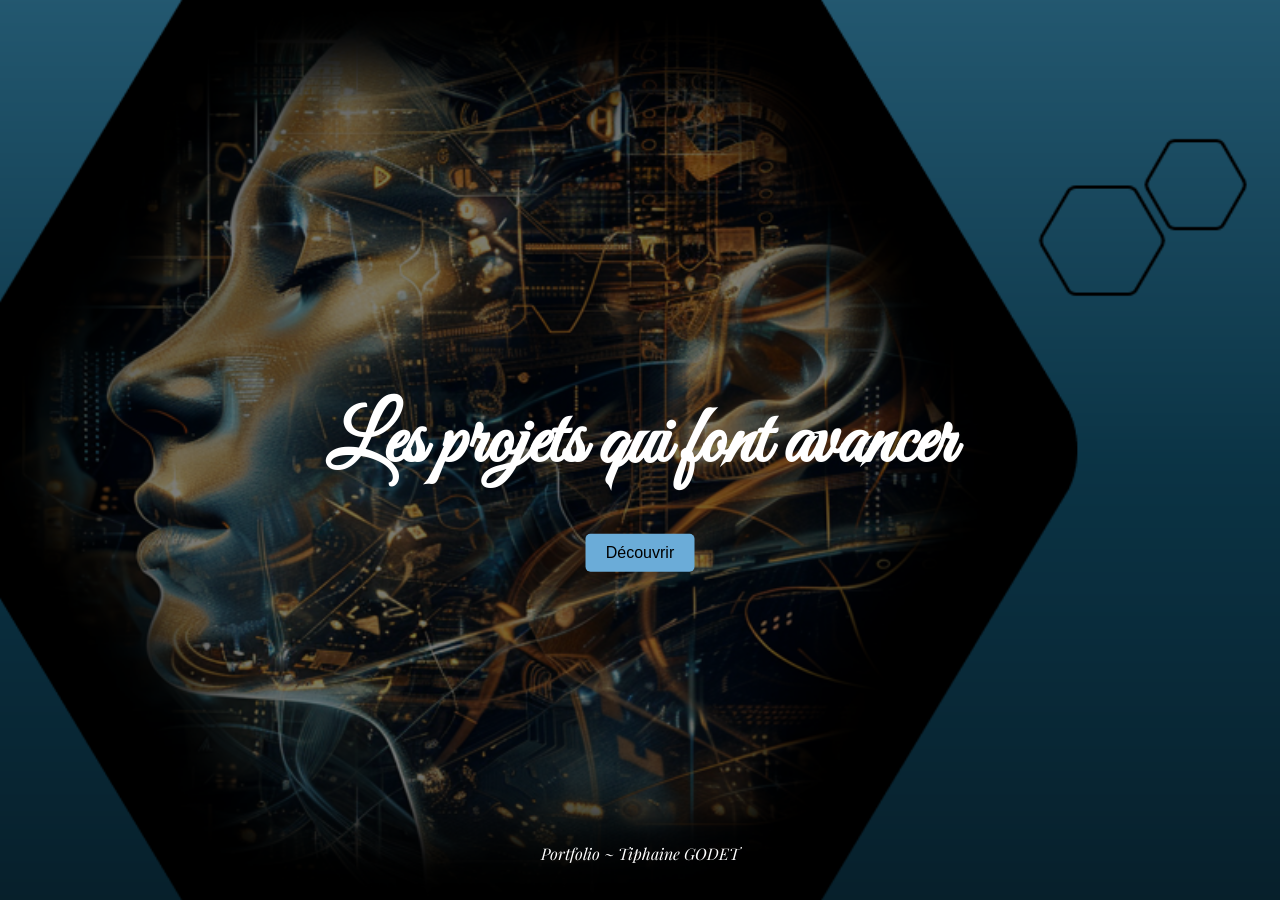
<file: scripts/index.html>
<!DOCTYPE html>
<html lang="fr">
<head>
    <meta charset="UTF-8">
    <meta name="viewport" content="width=device-width, initial-scale=1.0">
    <title>Portfolio ~ Tiphaine GODET</title>
    <link rel="stylesheet" href="styles.css">
    <link href="https://fonts.googleapis.com/css2?family=Great+Vibes&family=Playfair+Display:ital,wght@1,400&display=swap" rel="stylesheet">
</head>
<body>
    <main>
        <section class="hero">
            <div class="overlay"></div>
            <div class="content">
                <h1 class="title">Les projets qui font avancer</h1>
                <a href="gallery.html"><button>Découvrir</button></a>
            </div>
            <p class="footer-text"><em>Portfolio ~ Tiphaine GODET</em></p>
        </section>
    </main>
</body>
</html>
</file>
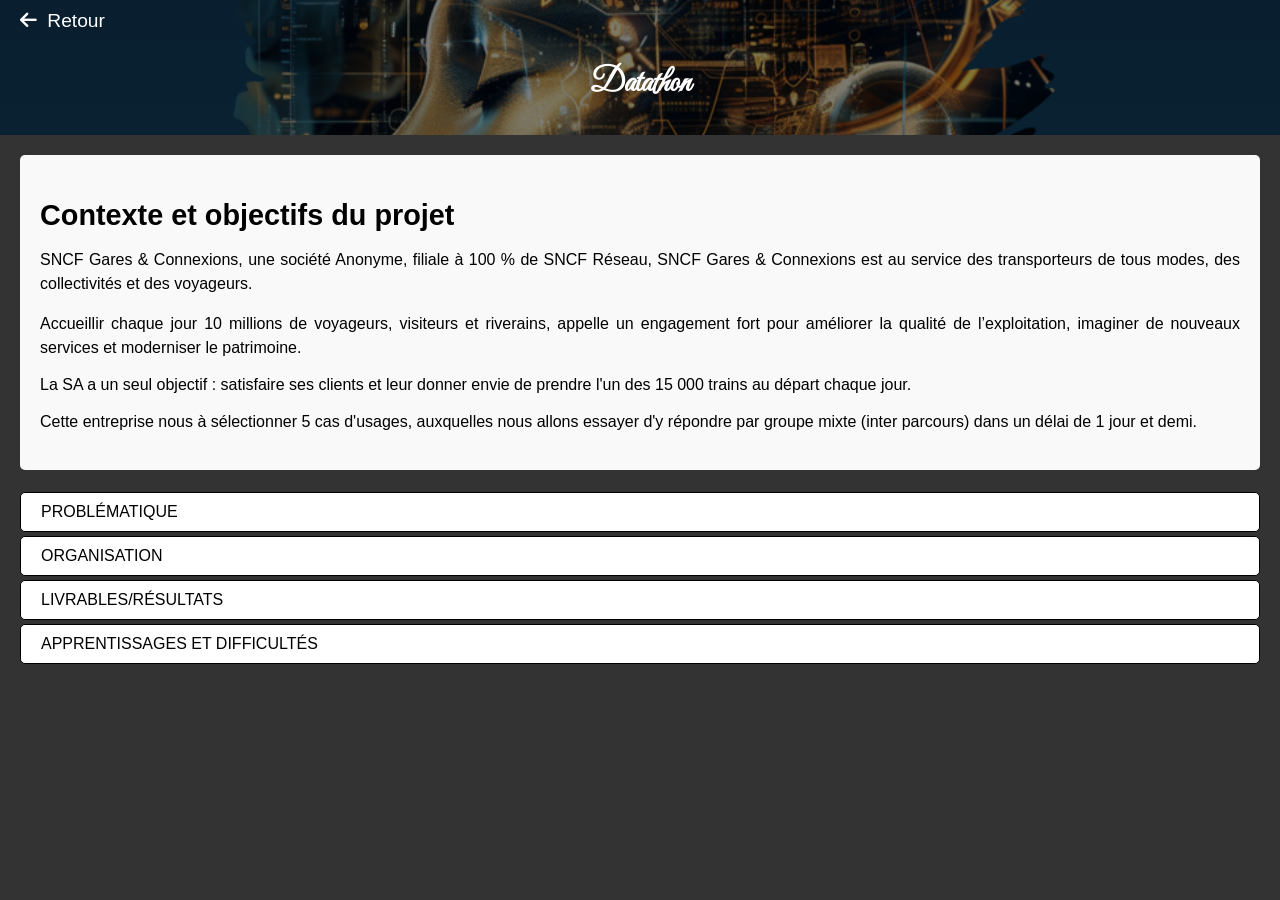
<file: scripts/datathon.html>
<!DOCTYPE html>
<html lang="fr">
<head>
    <meta charset="UTF-8">
    <meta name="viewport" content="width=device-width, initial-scale=1.0">
    <title>Datathon ~ Tiphaine GODET</title>
    <link rel="stylesheet" href="styles.css">
    <link href="https://fonts.googleapis.com/css2?family=Great+Vibes&family=Playfair+Display:ital,wght@1,400&display=swap" rel="stylesheet">
    <link rel="stylesheet" href="https://cdnjs.cloudflare.com/ajax/libs/font-awesome/6.0.0-beta3/css/all.min.css">
</head>
<body>
    <header class="banner">
        <div class="overlay"></div>
        <a href="gallery.html" class="back-icon">
            <i class="fas fa-arrow-left"></i>
            <span>Retour</span>
        </a>
        <h1 class="banner-title">Datathon</h1>
    </header>
    <main>
        <section class="project-context">
            <h2>Contexte et objectifs du projet</h2>
            <p>
                SNCF Gares & Connexions, une société Anonyme, filiale à 100 % de SNCF Réseau, SNCF Gares & Connexions est au service des
                transporteurs de tous modes, des collectivités et des voyageurs.
            </p>
            <p>
                Accueillir chaque jour 10 millions de voyageurs, visiteurs et riverains, appelle un engagement
                fort pour améliorer la qualité de l’exploitation, imaginer de nouveaux services et moderniser le
                patrimoine.
            </p>
            <p></p>
                La SA a un seul objectif : satisfaire ses clients et leur donner envie de prendre l'un des 15 000
                trains au départ chaque jour.
            </p>
            <p>Cette entreprise nous à sélectionner 5 cas d'usages, auxquelles nous allons essayer d'y répondre par groupe mixte (inter
                parcours) dans un délai de 1 jour et demi.
            </p>
        </section>
        <button class="collapsible">PROBLÉMATIQUE</button>
        <section class="project-context collapsible-content">
            <h3 style="color: #4472C4;">Cas d'usage</h3>
            <p>
                Les sujet sont attribués aléatoirement, mon groupe et moi avons eu le cas d'usage n°2.
            </p>
            <h4 style="color: #6E1E78;">Sujet</h4>
            <p>
                DÉTECTION DES GRANDS ÉVÉNEMENTS ENTRAINANT UNE AFFLUENCE EN GARE INHABITUELLE
            </p>
            <h4 style="color: #6E1E78;">Le défi</h4>
            <p>
                Comment détecter les jours d'affluence atypiques et les affecter à un événement connu ?
            </p>
            <h4 style="color: #6E1E78;">Le Contexte</h4>
            <ul>
                <li>
                    De nombreuses personnes peuvent faire le choix de <b>se déplacer en train afin de se rendre à des grands événements</b>, 
                    tels que des manifestations sportives, concerts ou festivals en tout genre. Ces grands événements peuvent être 
                    synonymes d'une <b>affluence qui n'est pas habituelle</b> par rapport à une affluence "standard", voir hors norme pour 
                    certains événements (ex JO 2024). Ces phénomènes d'affluence sont souvent <b>anticipés localement</b>, permettant de 
                    pouvoir adapter la gare en conséquence. Mais aucun outil ne permet ni de pouvoir <b>avoir une vision globale de ces 
                    phénomènes, ni de pouvoir aider à les anticiper sur le terrain</b>.
                </li>
                <li>
                    Comment aider les agents à détecter qu'une <b>affluence est atypique sur un jour ou une période</b> en particulier? 
                    Et comment savoir <b>quel événement</b> l'a déclenché?
                </li>
            </ul>
            <h4 style="color: #6E1E78;">Pour qui ?</h4>
            <p>
                La Direction Marketing Clients et Technologies de Gares & Connexions, spécifiquement pour des usages Dir Marketing, 
                et Direction Expérience Client.
            </p>
            <h3 style="color: #4472C4;">Les données</h3>
            <ul>
                <li>Fréquentation journalière : Angers Saint-Laud, Guingamp, Nantes, Rennes, Saint-Brieuc, Vannes en 2022 et 2023</li>
                <li>Historique de fonctionnement des capteurs sur ces gares</li>
                <li>Base événements</li>
            </ul>
            <h3 style="color: #4472C4;">Le résultat attendu</h3>
            <p>
                Imaginer un outil data (modèle + dataviz) pour que Gares & Connexions soit en capacité de pouvoir identifier et expliquer des                 
                périodes d'affluence atypiques passées. Et pourquoi pas être en capacité de pouvoir prédire l'affluence sur des événements futurs ?
            </p>
        </section>
        <button class="collapsible">ORGANISATION</button>
        <section class="project-context collapsible-content">
            <p>
                <em>Les équipes sont tirées aléatoirement entre les deux parcours (EMS : Exploration et Modélisation Statistique et VCOD : Visualisation
                et Conception d'Outils Décisionnels) ainsi que le cas d'usage. Mon équipe est composé de Peter BROUSSAUD, Bastien COADIC,
                Quentin EVENO, Grégoire GEFFRAULT, Henri POUPARD, Eliott VAUDELET​ et moi même.</em>
            </p>
            <p>Pour aider à la bonne réalisation de ce projet, nous avions plusieurs poyens qui ont été mis à disposition :</p>
            <ul>
                <li>Canaux Teams → un canal par équipe et un canal commun</li>
                <li>Salle Informatique → pas deux fois le même cas d'usage dans une même salle</li>
                <li>Équipe d'accompagnants par équipes → sponsor (aide sur les spécificités des données), mentor (aide technique et data) et 
                    facilitateur : aide sur l’organisation du datathon</li>
                <li>Matériel d'expert → support de cours et exemples de code</li>
            </ul>
            <P>
                <em>Les sponsors : répond aux questions sur les données et nous aident sur la finalité de nos cas d'usage. (membre de SNCF Gares & Connexions)</em>
            </P>
            <P>
                <em>Les mentors : répond aux questions techniques et algorithmiques et nous aident sur la mise en place de nos cas d'usage. (Membre de Orange Business)</em>
            </P>
            <P>
                <em>Les facilitateurs : répond aux questions sur l'organisation et nous aident sur le planning, l'organisation,... (Enseignants de l'IUT)</em>
            </P>
        </section>
        <button class="collapsible">LIVRABLES/RÉSULTATS</button>
        <section class="project-context collapsible-content">
            <h3 style="color: #4472C4;">Les livrables attendus</h3>
            <ul>
                <li>Notebook (Python)</li>
                <li>Tableau de bord (Power BI)</li>
                <li>Support de présentation (Power Point)</li>
            </ul>
            <h3 style="color: #4472C4;">Nos résultats</h3>
            <p>
                <a href="../documents/datathon/Livrables - CU2 - Groupe 6/notebook_complet_Equipe__CU_2.ipynb" download>
                    <img src="../pictures/jupyter.png" alt="Jupyter Logo" style="width: 40px; vertical-align: middle; margin-right: 8px;">Télécharger notre traiment de données (sous jupyter en .ipynb)
                </a>
            </p>
            <p>
                <a href="../documents/datathon/Livrables - CU2 - Groupe 6/PBI_Equipe_6_CU_2.pbix" download>
                    <img src="../pictures/powerbi.png" alt="pbi logo" style="width: 40px; vertical-align: middle; margin-right: 8px;">Télécharger l'outil rendu (Power BI)
                </a>
            </p>
            <p>
                <a href="../documents/datathon/Livrables - CU2 - Groupe 6/Oral_Equipe_6_CU_2.pptx" download>
                    <img src="../pictures/powerpoint.png" alt="PowerPoint Logo" style="width: 40px; vertical-align: middle; margin-right: 8px;">Télécharger la présentation POWER POINT
                </a>
            </p>
            <p>
                Vous pouvez également télécharger directement l'ensemble du dossier (attention, le Power BI et le script jupyter ne peuvent être éxécuté (les données ne seront pas fournies) :
            </p>
            <p>
                <a href="../documents/datathon/Livrables - CU2 - Groupe 6.zip" download>
                    <img src="../pictures/zip.png" alt="Zip Archive Logo" style="width: 40px; vertical-align: middle; margin-right: 8px;">Télécharger le fichier zip
                </a>
            </p>                   
        </section>
        <button class="collapsible">APPRENTISSAGES ET DIFFICULTÉS</button>
        <section class="project-context collapsible-content">
            <h3 style="color: #4472C4;">Les difficultés rencontrées</h3>
            <p>
                Une des principale difficulté à été de collaborer avec de nouvelles personnes, il a donc été un peu dur au début de donc de bien se comprendre et avoir le courage
                de partager ses idées.                
            </p>
            <p>
                Après avoir trouver notre organisation de groupe, nous n'avons pas vraiment rencontrées de difficultés. Si ce n'est que le temps qui était très court.
            </p>
            <h3 style="color: #4472C4;">Les apprentissages</h3>
            <p>
                Nous avons appris à collaborer avec de nouvelles personnes, cela nous a donc appris à :
            </p>
            <ul>
                <li>mieux travailler en équipe</li>
                <li>mieux communiquer → faire entendre ses idées et être à l'écoute des idées des autres</li>
            </ul>
            <p>
                Nous avons également appris à travailler dans un temps imparti sur une vrai demande. Il y avait également une équipe de ouest France afin de faire un reportage sur ce datathon,
                voici un extrait et la photo de mon groupe publié (image cliquable vers le lien de l'article).
            </p>
            <p>
                <a href="https://www.ouest-france.fr/formation/parcoursup-faire-parler-les-donnees-une-formation-aux-mille-debouches-6ca5cd3c-b9d0-11ee-afe8-d81ceac7fa4c" target="_blank">
                    <img src="../pictures/ouestfrance.png" alt="PowerPoint Logo" style="width: 40%; vertical-align: middle; margin-right: 8px;">
                </a>
            </p>
        </section>
    </main>
    <script src="scripts.js"></script>
</body>
</html>
</file>
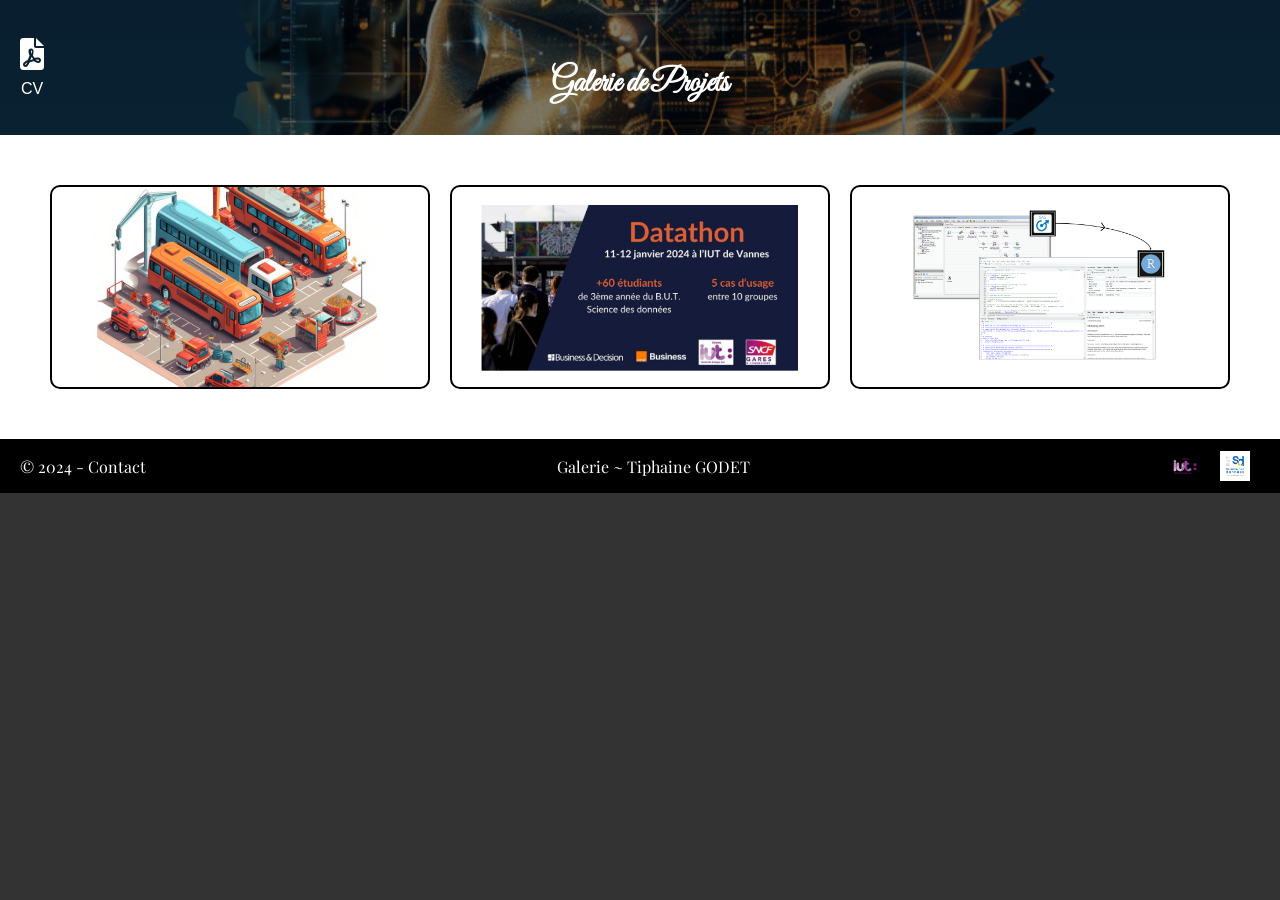
<file: scripts/gallery.html>
<!DOCTYPE html>
<html lang="fr">
<head>
    <meta charset="UTF-8">
    <meta name="viewport" content="width=device-width, initial-scale=1.0">
    <title>Galerie ~ Tiphaine GODET</title>
    <link rel="stylesheet" href="styles.css">
    <link href="https://fonts.googleapis.com/css2?family=Great+Vibes&family=Playfair+Display:ital,wght@1,400&display=swap" rel="stylesheet">
    <link rel="stylesheet" href="https://cdnjs.cloudflare.com/ajax/libs/font-awesome/6.0.0-beta3/css/all.min.css">
    <script>
        document.addEventListener("DOMContentLoaded", function() {
            document.body.classList.add('page-enter');
        });
    </script>
</head>
<body>
    <a href="index.html">
        <header class="banner">
            <div class="overlay"></div>
            <a href="#" onclick="showPDF(event, '../documents/CV - Tiphaine Godet.pdf')" class="cv-icon">
                <i class="fas fa-file-pdf"></i>
                <span>CV</span>
            </a>            
            <h1 class="banner-title">Galerie de Projets</h1>
        </header>
    </a>
    <main>
        <section class="gallery">
            <div class="grid-container">
                <div class="grid-item" style="background-image: url('../pictures/modelisation.png');" 
                     onclick="toggleDetails(event, 'SAE Option IA : Modélisation stochastique', 'Contexte et objectifs du projet', 
                            `<p>Une entreprise de transport collectif cherche à améliorer l'efficacité des opérations de maintenance réalisées sur ses véhicules. 
                            Un axe d'amélioration porte sur l'élaboration de recommandations visant à assister les mainteneurs dans leurs opérations de maintenance.</p>
                            <p>L'entreprise souhaite également mutualiser l'expertise des mainteneurs. En effet, les mainteneurs, qui sont situés sur différents lieux géographiques, 
                            interviennent sur des matériels analogues sans pouvoir aisément bénéficier de l'expérience de leurs collègues travaillant sur d'autres sites.</p>
                            <p>Ce projet vise à apporter des outils d'aide à la décision pour le pilotage de la maintenance et la réalisation des actions de réparation. 
                            Pour ce faire, des données issues de la GMAO (Gestionnaire de Maintenance Assisté par Ordinateur) de l'entreprise sont mises à disposition.</p>
                            <p><em>Note importante : les données mises à disposition sont anonymisées mais demeurent néanmoins confidentielles. 
                            Il est donc interdit de diffuser et partager ces données en dehors du cadre du projet.</em></p>`, 'modelisation.html')">
                    <div class="grid-item-text">
                        <img src="../pictures/iut.png" alt="IUT Logo" class="grid-item-logo">
                        SAE Option IA : Modélisation stochastique<br>(juil. 2024)
                    </div>
                </div>
                <div class="grid-item" style="background-image: url('../pictures/datathon.png');" 
                     onclick="toggleDetails(event, 'Datathon SNCF Gares et Connexions', 'Contexte et objectifs du projet', 
                            `<p>
                                SNCF Gares & Connexions, une société Anonyme, filiale à 100 % de SNCF Réseau, SNCF Gares & Connexions est au service des
                                transporteurs de tous modes, des collectivités et des voyageurs.
                            </p>
                            <p>
                                Accueillir chaque jour 10 millions de voyageurs, visiteurs et riverains, appelle un engagement
                                fort pour améliorer la qualité de l’exploitation, imaginer de nouveaux services et moderniser le
                                patrimoine.
                            </p>
                            <p>
                                La SA a un seul objectif : satisfaire ses clients et leur donner envie de prendre l'un des 15 000
                                trains au départ chaque jour.
                            </p>
                            <p>Cette entreprise nous à sélectionner 5 cas d'usages, auxquelles nous allons essayer d'y répondre par groupe mixte (inter
                                parcours) dans un délai de 1 jour et demi.
                            </p>`, 'datathon.html')">
                    <div class="grid-item-text">
                        <img src="../pictures/iut.png" alt="IUT Logo" class="grid-item-logo">
                        Datathon SNCF Gares et Connexions<br>(janv. 2024)
                    </div>
                </div>
                <div class="grid-item" style="background-image: url('../pictures/reecriture.png');" 
                     onclick="toggleDetails(event, 'Réécriture de programme SAS et automatisation en R', 'Contexte et objectifs du projet',
                            `<p>
                                J'ai entrepris mon alternance pour une durée de 1 an et demi en tant que data analyst dans la SOciété Des Établissements BOugro (Sodebo), 
                                une entreprise emblématique du secteur alimentaire.
                            </p>
                            <p>
                                Fondée il y a plusieurs décennies, Sodebo est une entreprise renommée dans le domaine de la fabrication de produits alimentaires de qualité. 
                                Elle s'est forgé une réputation solide grâce à sa passion pour l'innovation, sa recherche constante de nouvelles saveurs et son engagement envers 
                                la satisfaction des clients. Sodebo est aujourd'hui un leader sur le marché du traiteur, offrant une large gamme de produits appréciés par 
                                les consommateurs.
                            </p>
                            <p>
                                SAS Enterprise Guide permet d’explorer, de traiter et de modéliser efficacement les données. Grâce à ses fonctionnalités avancées, cet outil 
                                offre à l'entreprise la possibilité de manipuler et d'analyser les données avec une grande précision, améliorant ainsi la prise de décision.
                                Suite à un choix de Sodebo, la licence SAS a été arreté en Décembre 2023 et a été petit à petit remplacer par Python et RStudio.
                            </p>`, 'reecriture.html')">
                    <div class="grid-item-text">
                        <img src="../pictures/sodebo.png" alt="Sodebo" class="grid-item-logo">
                        Réécriture de programme SAS et automatisation en R
                    </div>
                </div>
            </div>
        </section>
    </main>
    <footer class="footer footer-gallery">
        <div class="contact" onclick="showContactInfo()">© 2024 - Contact</div>
        <h1 class="footer-title">Galerie ~ Tiphaine GODET</h1>
        <img src="../pictures/iut.png" alt="Logo 1" class="footer-logo">
        <img src="../pictures/sd.png" alt="Logo 1" class="footer-logo">
        <div class="contact-info" id="contactInfo">
            <p><i class="fas fa-phone-alt"></i> 07 67 51 52 55</p>
            <p><i class="fas fa-envelope"></i> tiphaine.godet.pro@gmail.com</p>
            <p><a href="https://www.linkedin.com/in/tiphaine-godet-803a39176/" target="_blank"><i class="fab fa-linkedin"></i>Tiphaine Godet</a></p>
            <p><a href="https://github.com/TiphaineGodet/" target="_blank"><i class="fab fa-github"></i>TiphaineGodet</a></p>
        </div>
    </footer>
    <div id="pdfViewer" class="pdf-viewer">
        <div class="pdf-overlay" onclick="hidePDF()"></div>
        <div class="pdf-content">
            <iframe id="pdfFrame" src="" width="100%" height="100%"></iframe>
            <button onclick="hidePDF()">Close</button>
        </div>
    </div>
    <div id="projectDetails" class="project-details">
        <div class="details-content">
            <button class="close-button" onclick="toggleDetails(event)"><i class="fas fa-times"></i></button>
            <p id="projectName" class="project-name"></p>
            <h2 id="detailsTitle"></h2>
            <div id="detailsDescription"></div>
            <a id="detailsLink" href="#" class="details-link">En savoir plus</a>
        </div>
    </div>
    <script src="scripts.js"></script>
</body>
</html>
</file>
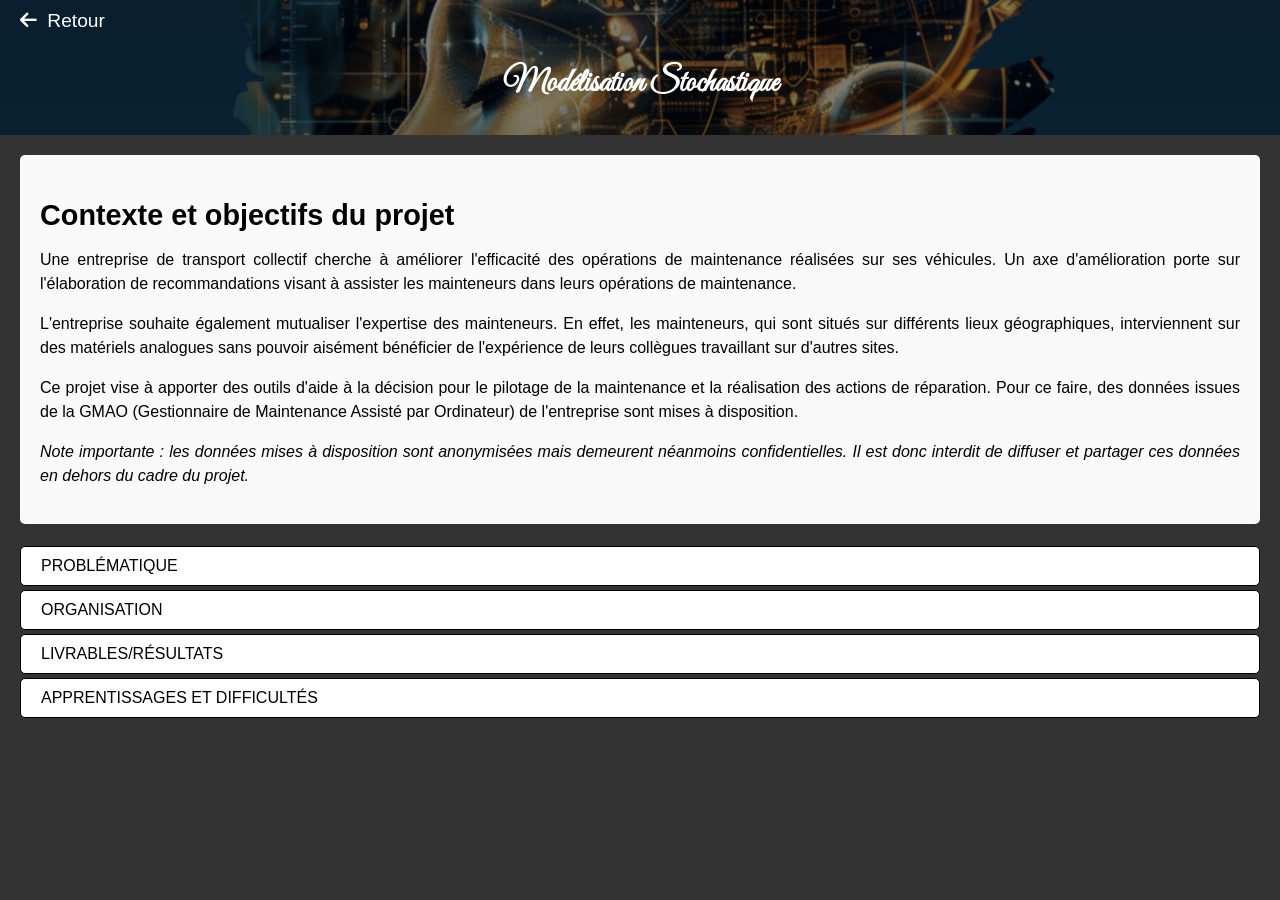
<file: scripts/modelisation.html>
<!DOCTYPE html>
<html lang="fr">
<head>
    <meta charset="UTF-8">
    <meta name="viewport" content="width=device-width, initial-scale=1.0">
    <title>Modélisation Stochastique ~ Tiphaine GODET</title>
    <link rel="stylesheet" href="styles.css">
    <link href="https://fonts.googleapis.com/css2?family=Great+Vibes&family=Playfair+Display:ital,wght@1,400&display=swap" rel="stylesheet">
    <link rel="stylesheet" href="https://cdnjs.cloudflare.com/ajax/libs/font-awesome/6.0.0-beta3/css/all.min.css">
</head>
<body>
    <header class="banner">
        <div class="overlay"></div>
        <a href="gallery.html" class="back-icon">
            <i class="fas fa-arrow-left"></i>
            <span>Retour</span>
        </a>
        <h1 class="banner-title">Modélisation Stochastique</h1>
    </header>
    <main>
        <section class="project-context">
            <h2>Contexte et objectifs du projet</h2>
            <p>Une entreprise de transport collectif cherche à améliorer l'efficacité des opérations de maintenance réalisées sur ses véhicules. 
                Un axe d'amélioration porte sur l'élaboration de recommandations visant à assister les mainteneurs dans leurs opérations de maintenance.</p>
            <p>L'entreprise souhaite également mutualiser l'expertise des mainteneurs. En effet, les mainteneurs, qui sont situés sur différents lieux géographiques, 
                interviennent sur des matériels analogues sans pouvoir aisément bénéficier de l'expérience de leurs collègues travaillant sur d'autres sites.</p>
            <p>Ce projet vise à apporter des outils d'aide à la décision pour le pilotage de la maintenance et la réalisation des actions de réparation. 
                Pour ce faire, des données issues de la GMAO (Gestionnaire de Maintenance Assisté par Ordinateur) de l'entreprise sont mises à disposition.</p>
            <p><em>Note importante : les données mises à disposition sont anonymisées mais demeurent néanmoins confidentielles. 
                Il est donc interdit de diffuser et partager ces données en dehors du cadre du projet.</em></p>
        </section>
        <button class="collapsible">PROBLÉMATIQUE</button>
        <section class="project-context collapsible-content">
            <h3 style="color: #4472C4;">Problématique métier</h3>
            <p>L'entreprise de transport exploite une flotte de véhicules qui circule pendant les horaires de service. Lorsqu'un problème survient sur un véhicule, 
                le conducteur est chargé de faire un signalement décrivant le problème perçu. Le conducteur réalise son signalement via une console électronique dans le véhicule 
                lui permettant de saisir trois informations :</p>
            <ul>
                <li>l'organe siège de l'anomalie ;</li>
                <li>le symptôme observé ;</li>
                <li>une liste d'informations contextuelles sur le lieu ou le phénomène observé.</li>
            </ul>
            <p>Il est important d'avoir à l'esprit que ce signalement est une appréciation du conducteur et que ce dernier peut bien sûr se tromper sur les informations saisies.</p>
            <p>En fin de service, le véhicule retourne au dépôt. Les signalements effectués sont transmis dans l'outil de gestion de la maintenance (GMAO). Chaque signalement donne lieu à un ordre de travail (OT).
                Chaque véhicule ayant un OT reste à l'atelier de maintenance jusqu'à ce qu'un mainteneur résolve le problème et clôture l'OT. 
                Pour ce faire, le mainteneur en charge de l'OT réalisera une ou plusieurs actions de maintenance, appelées ordres de réparation (ODR).</p>
            <p>L'objectif de ce projet est d'aider les mainteneurs en leur recommandant la ou les actions de maintenance les plus appropriées compte tenu des informations provenant du signalement 
                conducteur et des caractéristiques du véhicule (kilométrage, type de moteur, marque, etc.).</p>
            <h3 style="color: #4472C4;">Les données</h3>
            <p>Deux sources de données sont mises à disposition dans ce projet :</p>
            <ul>
                <li>Les données OT-ODR contenant les OT et ODR associés de la flotte de véhicules entre 2011 et 2019.</li>
                <section class="project-context">
                    <table style="width: 55%; border-collapse: collapse;">
                        <thead>
                            <tr>
                                <th style="border: 1px solid #ddd; padding: 8px; background-color: #f2f2f2; text-align: left;">Colonne</th>
                                <th style="border: 1px solid #ddd; padding: 8px; background-color: #f2f2f2; text-align: left;">Description</th>
                            </tr>
                        </thead>
                        <tbody>
                            <tr>
                                <td style="border: 1px solid #ddd; padding: 8px;">OT_ID</td>
                                <td style="border: 1px solid #ddd; padding: 8px;">ID de l'ordre de travail</td>
                            </tr>
                            <tr>
                                <td style="border: 1px solid #ddd; padding: 8px;">ODR_ID</td>
                                <td style="border: 1px solid #ddd; padding: 8px;">ID de l'ordre de réparation</td>
                            </tr>
                            <tr>
                                <td style="border: 1px solid #ddd; padding: 8px;">ODR_LIBELLE</td>
                                <td style="border: 1px solid #ddd; padding: 8px;">Libellé de l'ordre de réparation (action de maintenance)</td>
                            </tr>
                            <tr>
                                <td style="border: 1px solid #ddd; padding: 8px;">TYPE_TRAVAIL</td>
                                <td style="border: 1px solid #ddd; padding: 8px;">Type d'action réalisée associé à l'ODR</td>
                            </tr>
                            <tr>
                                <td style="border: 1px solid #ddd; padding: 8px;">DUREE_TRAVAIL</td>
                                <td style="border: 1px solid #ddd; padding: 8px;">Durée de l'action de maintenance associé à l'ODR</td>
                            </tr>
                            <tr>
                                <td style="border: 1px solid #ddd; padding: 8px;">SYSTEM_N1</td>
                                <td style="border: 1px solid #ddd; padding: 8px;">Identifiant de système de niveau 1 concerné par l'ODR (niveau macroscopique)</td>
                            </tr>
                            <tr>
                                <td style="border: 1px solid #ddd; padding: 8px;">SYSTEM_N2</td>
                                <td style="border: 1px solid #ddd; padding: 8px;">Identifiant de système de niveau 2 concerné par l'ODR</td>
                            </tr>
                            <tr>
                                <td style="border: 1px solid #ddd; padding: 8px;">SYSTEM_N3</td>
                                <td style="border: 1px solid #ddd; padding: 8px;">Identifiant de système de niveau 3 concerné par l'ODR (niveau le plus précis)</td>
                            </tr>
                            <tr>
                                <td style="border: 1px solid #ddd; padding: 8px;">EQU_ID</td>
                                <td style="border: 1px solid #ddd; padding: 8px;">Identifiant du véhicule concerné par l'OT</td>
                            </tr>
                            <tr>
                                <td style="border: 1px solid #ddd; padding: 8px;">DATE_OT</td>
                                <td style="border: 1px solid #ddd; padding: 8px;">Date de création de l'OT</td>
                            </tr>
                            <tr>
                                <td style="border: 1px solid #ddd; padding: 8px;">KILOMETRAGE</td>
                                <td style="border: 1px solid #ddd; padding: 8px;">Nombre de kilomètres parcourus par le véhicule au moment de la création de l'OT</td>
                            </tr>
                            <tr>
                                <td style="border: 1px solid #ddd; padding: 8px;">SIG_ORGANE</td>
                                <td style="border: 1px solid #ddd; padding: 8px;">Signalement du conducteur sur la partie organe</td>
                            </tr>
                            <tr>
                                <td style="border: 1px solid #ddd; padding: 8px;">SIG_CONTEXTE</td>
                                <td style="border: 1px solid #ddd; padding: 8px;">Signalement du conducteur sur le contexte de l'anomalie</td>
                            </tr>
                            <tr>
                                <td style="border: 1px solid #ddd; padding: 8px;">SIG_OBS</td>
                                <td style="border: 1px solid #ddd; padding: 8px;">Signalement du conducteur sur le symptôme observé</td>
                            </tr>
                            <tr>
                                <td style="border: 1px solid #ddd; padding: 8px;">LIGNE</td>
                                <td style="border: 1px solid #ddd; padding: 8px;">Identifiant de la ligne du véhicule au moment du signalement conducteur</td>
                            </tr>
                        </tbody>
                    </table>
                </section>
                <li>Les données EQUIPEMENTS contenant les caractéristiques des véhicules.</li>
                <section class="project-context">
                    <table style="width: 35%; border-collapse: collapse;">
                        <thead>
                            <tr>
                                <th style="border: 1px solid #ddd; padding: 8px; background-color: #f2f2f2; text-align: left;">Colonne</th>
                                <th style="border: 1px solid #ddd; padding: 8px; background-color: #f2f2f2; text-align: left;">Description</th>
                            </tr>
                        </thead>
                        <tbody>
                            <tr>
                                <td style="border: 1px solid #ddd; padding: 8px;">EQU_ID</td>
                                <td style="border: 1px solid #ddd; padding: 8px;">Identifiant du véhicule</td>
                            </tr>
                            <tr>
                                <td style="border: 1px solid #ddd; padding: 8px;">MODELE</td>
                                <td style="border: 1px solid #ddd; padding: 8px;">Modèle du véhicule</td>
                            </tr>
                            <tr>
                                <td style="border: 1px solid #ddd; padding: 8px;">CONSTRUCTEUR</td>
                                <td style="border: 1px solid #ddd; padding: 8px;">Constructeur du véhicule</td>
                            </tr>
                            <tr>
                                <td style="border: 1px solid #ddd; padding: 8px;">MOTEUR</td>
                                <td style="border: 1px solid #ddd; padding: 8px;">Type de motorisation du véhicule</td>
                            </tr>
                        </tbody>
                    </table>
                </section>
            </ul> 
            <h3 style="color: #4472C4;">Les attentes</h3>
            <p>
                Le but de ce projet était <b>le développement d'une IA de diagnostic</b>. Ce travail correspond au développement d'un moteur d'aide au diagnostic et à la recommandation de maintenance. 
                Il s'agit donc en pratique d'élaborer un modèle permettant de déduire d'un signalement de panne et des caractéristiques d'un véhicule en maintenance, la localisation de la panne 
                (SYSTEM_N1, SYSTEM_N2, SYSTEM_N3) et l'action de maintenance à réaliser (ODR) permettant de remettre le véhicule en service. Le travail était à réaliser sous Python.
                L'application pouvait par exemple être développée avec la librairie Plotly Dash ou Streamlit. Nous avions choisi streamlit puisque nous ne connaissions pas et nous souhaitons la découvrir.
            </p>
            <p>Les principaux travaux demandés sont les suivants :</p>
            <ul>
                <li>Proposer une modélisation pertinente permettant de répondre à la problématique en argumentant nos choix.</li>
                <li>Utiliser les données à disposition pour réaliser un apprentissage du modèle retenu.</li>
                <li>Évaluer la performance prédictive de votre modèle à partir d'une approche apprentissage/test classique.</li>
                <li>(Option) Proposer un second modèle et comparer ses performances avec votre premier modèle.</li>
            </ul>
            <p>Mais aussi <b>le développement d'un applicatif métier</b>. L'objectif de ce travail est de développer une application permettant d'interagir avec le moteur de recommandations de la section précédente 
                de manière transparente pour l'utilisateur final. L'application devait donc proposer une interface permettant de :</p>
            <ul>
                <li>saisir les informations nécessaires à la production d'un diagnostic (e.g. signalements, caractéristiques d'un véhicule, etc).</li>
                <li>réaliser des prédictions de diagnostics.</li>
                <li>mettre en forme les diagnostics dans l'interface développée.</li>
                <li>(Option) Proposer un second modèle et comparer ses performances avec votre premier modèle.</li>
            </ul> 
        </section>
        <button class="collapsible">ORGANISATION</button>
        <section class="project-context collapsible-content">
            <p>
                <em>Pour cette SAÉ (Situation d'Apprentissage et d'Évaluation), nous devions choisir une option parmi celle que nous faisons (Marketing et IA pour ma part) et celle qui propose un sujet.
                Mes deux options proposais un sujet, je me suis dirigé vers l'option IA qui me semblais plus intéressante. Celle-ci s'est déroulé sur une semaine, en IA nous avions 1h30 de cours le lundi,
                mardi, mercredi et vendredi avec Mr. <a href="https://github.com/roland-donat" target="_blank">Donalt</a>.</em>
            </p>
            <p>Nous devions nous mettre par groupe de 3 et nous répartir les tâches comme nous le souhaitions. Mon groupe est composé de Victor Bousseau, Ludovic Picard et moi-même.</p>
            <p>Voici la répartition de notre travail :</p>
            <ul>
                <li>Victor : création des arbres des décisions et des random forest puis de réalisation des slides pour le rendu.</li>
                <li>Ludovic : création de la structure de l’application réalisée avec streamlit et de préparer l’intégration des modèles.</li>
                <li>Mes tâches : création des modèles réseaux de neurones (MLP) et classifieur bayésien naïf.</li>
            </ul>
        </section>
        <button class="collapsible">LIVRABLES/RÉSULTATS</button>
        <section class="project-context collapsible-content">
            <h3 style="color: #4472C4;">Les livrables demandés</h3>
            <p>Deux livrables étaient attendus : </p>
            <ol>
                <li>Une archive .zip avec un répertoire groupe_X (X = votre numéro de groupe, ici 4) contenant :</li>
                <ul>
                    <li>le code de l'application sans les données.</li>
                    <li>un fichier README.md expliquant la procédure d'installation et de lancement de l'application.</li>
                </ul>
                <p>
                    <em>L'application doit fonctionner sur un système Linux standard (e.g. Ubuntu, Débian, etc.). 
                    Les données sont supposées être dans un répertoire data au même niveau que le répertoire groupe_X.</em>
                </p>
                <li>
                    Une présentation sous forme de 8 à 10 slides au format pdf (nommée groupe_X.pdf) décrivant votre travail en expliquant l'objectif du projet, les modèles réalisés, 
                    les performances obtenues et une conclusion.
                </li>
            </ol>
            <h3 style="color: #4472C4;">Nos résultats</h3>
            <p>
                Concernant les rendus, nous avons rendu une application non fonctionnelle dû à certaines difficultés rencontrées (détaillé dans la partie <em>APPRENTISSAGES ET DIFFICULTÉS</em>). 
                Nous avons donc décidé de rendre un fichier nommé Modèles qui résument tous les modèles que nous avons testée. 
                Afin d'en savoir plus sur ce projet, toute les étapes et le détail sont dans la présentation Power Point téléchargeable, mise à disposition ci-dessous.
            </p>
            <p>
                <a href="../documents/modelisation/Groupe_G4/Projet IA.pptx" download>
                    <img src="../pictures/powerpoint.png" alt="PowerPoint Logo" style="width: 40px; vertical-align: middle; margin-right: 8px;">Télécharger la présentation POWER POINT
                </a>
            </p>
            <p>
                <a href="../documents/modelisation/Groupe_G4/Modeles.ipynb" download>
                    <img src="../pictures/jupyter.png" alt="Jupyter Logo" style="width: 40px; vertical-align: middle; margin-right: 8px;">Télécharger les modèles créées (sous jupyter en .ipynb)
                </a>
            </p>
            <p>
                <a href="../documents/modelisation/Groupe_G4.7z" download>
                    <img src="../pictures/zip.png" alt="Zip Archive Logo" style="width: 40px; vertical-align: middle; margin-right: 8px;">Télécharger l'archive rendue
                </a>
            </p>               
        </section>
        <button class="collapsible">APPRENTISSAGES ET DIFFICULTÉS</button>
        <section class="project-context collapsible-content">
            <h3 style="color: #4472C4;">Les difficultés rencontrées</h3>
            <p>
                La plupart de nos difficultés que nous avons rencontrée concerne la découverte de streamlit, en effet, streamlit n'est pas facile d'utilisation, cela était donc trop compliqué pour nous de créer une
                application en seulement une semaine. Notamment sur l'affichage des graphiques que nous ne comprenions pas, l'import de nos modèles dans la strcuture qui fonctionnait une fois sur deux.
            </p>
            <p>
                Ensuite nous avons eu dû mal à réduire les temps d'éxécution de nos modèles, de ce fait, nous perdons beaucoup de temps inutilement.
            </p>
            <p>
                Enfin, nous avons rencontré une difficulté sur la gestion de la variable SIG_CONTEXTE que nous avons du dummiser. En effet, lorsque nous l'ajoutions dans nos modèles, ils étaient moins prédictifs.
            </p>
            <h3 style="color: #4472C4;">Les apprentissages</h3>
            <p>Nous avons apppris à choisir le meilleur modèle grâce aux à certain calcul :</p>
            <ul>
                <li>Calcul du meilleur modèle intra algorithme à l'aide de la détermination du nombre de couches pour le MLP et de la détermination de la profondeur des arbres</li>
                <li>Calculs d’indicateurs de précision à l'aide de l'accuracy, de la matrice de confusion et du F1 score</li>
            </ul>
            <h3 style="color: #4472C4;">Les axes envisagés</h3>
            <p>
                Durant ce projet, nous avons envisagé plusieurs traitements de données que nous n’avons pas eu le temps d’intégrer tel que la stratification des données dans la création des jeux train et test,
                de la dummisation de la variable SIG_CONTEXTE et de la sélection du modèle dans l'application.
            </p>
            <h3 style="color: #4472C4;">Les axes d'améliorations</h3>
            <p>
                Pour améliorer notre application, nous pourrions adapter nos modèles pour pouvoir prendre en compte plus de variables sans que la précision de nos modèles diminue.
                Mais également améliorer nos visuel dans leurs styles.
            </p>
        </section>
    </main>
    <script src="scripts.js"></script>
</body>
</html>
</file>
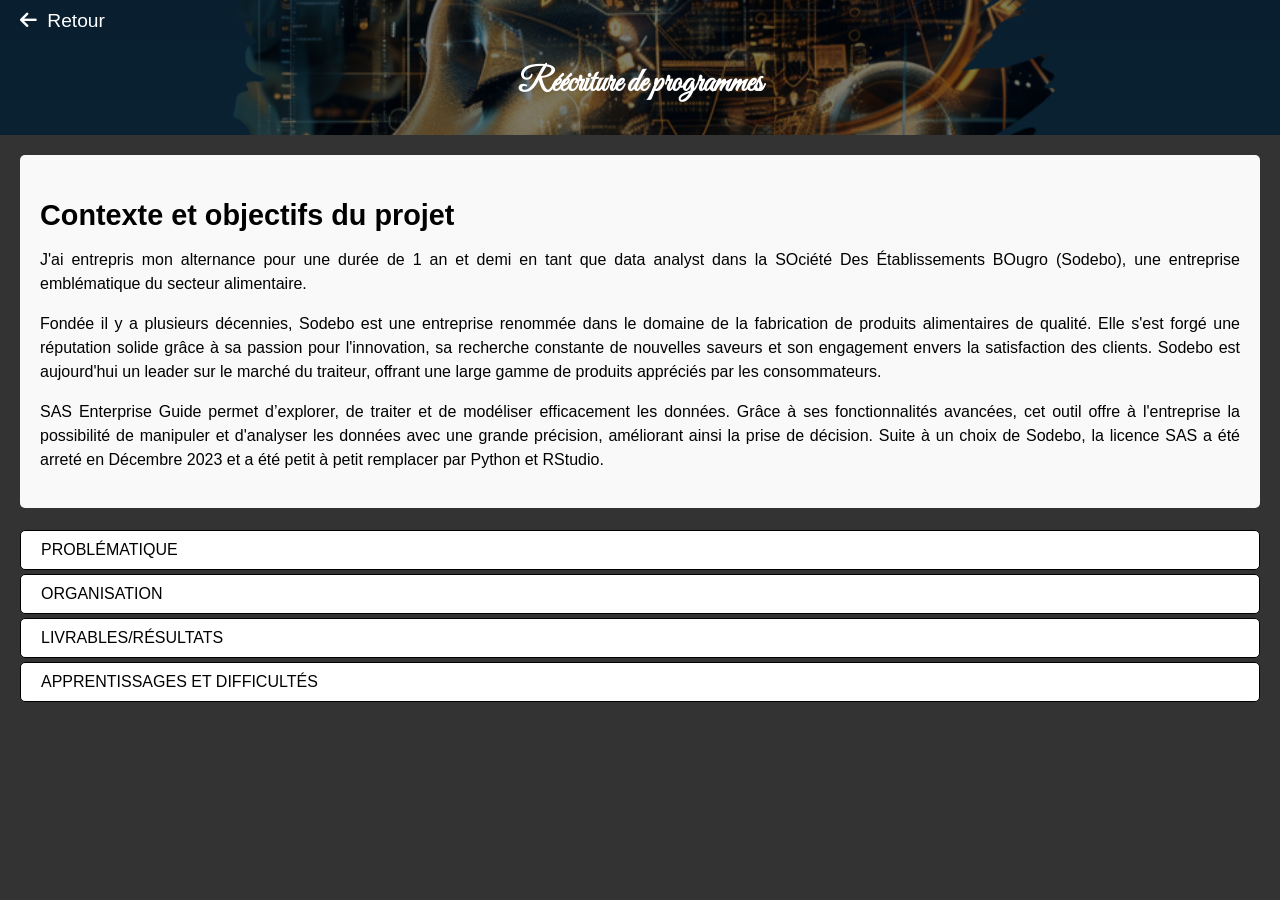
<file: scripts/reecriture.html>
<!DOCTYPE html>
<html lang="fr">
<head>
    <meta charset="UTF-8">
    <meta name="viewport" content="width=device-width, initial-scale=1.0">
    <title>Réécriture de programmes SAS vers R ~ Tiphaine GODET</title>
    <link rel="stylesheet" href="styles.css">
    <link href="https://fonts.googleapis.com/css2?family=Great+Vibes&family=Playfair+Display:ital,wght@1,400&display=swap" rel="stylesheet">
    <link rel="stylesheet" href="https://cdnjs.cloudflare.com/ajax/libs/font-awesome/6.0.0-beta3/css/all.min.css">
</head>
<body>
    <header class="banner">
        <div class="overlay"></div>
        <a href="gallery.html" class="back-icon">
            <i class="fas fa-arrow-left"></i>
            <span>Retour</span>
        </a>
        <h1 class="banner-title">Réécriture de programmes</h1>
    </header>
    <main>
        <section class="project-context">
            <h2>Contexte et objectifs du projet</h2>
            <p>
                J'ai entrepris mon alternance pour une durée de 1 an et demi en tant que data analyst dans la SOciété Des Établissements BOugro (Sodebo), 
                une entreprise emblématique du secteur alimentaire.
            </p>
            <p>
                Fondée il y a plusieurs décennies, Sodebo est une entreprise renommée dans le domaine de la fabrication de produits alimentaires de qualité. 
                Elle s'est forgé une réputation solide grâce à sa passion pour l'innovation, sa recherche constante de nouvelles saveurs et son engagement envers 
                la satisfaction des clients. Sodebo est aujourd'hui un leader sur le marché du traiteur, offrant une large gamme de produits appréciés par 
                les consommateurs.
            </p>
            <p>
                SAS Enterprise Guide permet d’explorer, de traiter et de modéliser efficacement les données. Grâce à ses fonctionnalités avancées, cet outil 
                offre à l'entreprise la possibilité de manipuler et d'analyser les données avec une grande précision, améliorant ainsi la prise de décision.
                Suite à un choix de Sodebo, la licence SAS a été arreté en Décembre 2023 et a été petit à petit remplacer par Python et RStudio.
            </p>
        </section>
        <button class="collapsible">PROBLÉMATIQUE</button>
        <section class="project-context collapsible-content">
            <p>
                Affectation a différent sujet ayant un programme de nettoyage et traitement de données sous SAS afin de le passer sous R.
            </p>
            <p>
                <em>Je ne vais pas détailler chaque sujet puisque ceux-ci sont confidentiels.</em>
            </p>
        </section>
        <button class="collapsible">ORGANISATION</button>
        <section class="project-context collapsible-content">
            <p>
                Durant mon alternance au poste de Data Analyst chez Sodebo, j'ai géré la conciliation entre mes activités à l'IUT et mes responsabilités au sein de 
                l'entreprise de manière organisée et efficace. Pour réussir cette gestion complexe, j'ai mis en place une organisation personnelle rigoureuse, 
                basée sur la planification et la priorisation. Pour commencer, j'ai créé un planning détaillé qui prenait en compte les échéances et les priorités de 
                chaque projet. J'ai utilisé des outils tels que le calendrier Outlook pour organiser mes activités et m'assurer de respecter les délais impartis. 
                Grâce à cette approche, j'ai pu travailler de manière méthodique et garder une vue d'ensemble sur l'avancement de mes différents projets. 
                J'ai également utilisé OneNote pour prendre des notes au fur et à mesure de mes avancements dans les projets, ce qui m'a permis de suivre efficacement 
                mes progrès et de garder une trace de mes idées et réflexions.
            </p>
            <P>
                Afin de garantir un suivi régulier de mon apprentissage et de mes activités en entreprise, j'ai établi des points hebdomadaires avec mon maître d'alternance. 
                Chaque mardi après-midi, nous nous sommes réunis pour discuter de mes avancées, des difficultés rencontrées et pour échanger des conseils et des recommandations. 
                Ces échanges étaient précieux pour m'assurer que je progressais dans la bonne direction, car ils m'ont permis de bénéficier de l'expérience et du soutien de 
                mon maître d'alternance, ainsi que d'ajuster mes objectifs en fonction de ses conseils.
            </P>
            <p>
                Chaque pôle gère sa propre méthode de travail, et au sein de mon pôle, nous organisons une réunion hebdomadaire le mardi matin pour partager nos avancées et les 
                nouvelles demandes des autres métiers. Cela nous permet de répartir les tâches de manière équilibrée et de résoudre les éventuels problèmes rencontrés. 
                En dehors de ces contraintes, nous avons une certaine liberté dans notre organisation personnelle, tant que nous respectons les échéances fixées par les métiers. 
                Afin d’échanger sur nos avancement, nous utilisons Miro, une plateforme en ligne où nous pouvons inscrire tous nos projets en cours et les développer ensuite de 
                vive voix. Pour les missions, nous utilisons un OneNote collectif, où nous pouvons inscrire nous même les potentielles demandes mais nous pouvons aussi inscrire 
                un sujet en particulier si nous voulons partager des tableaux de bord ou des résultats de projets.
            </p>
        </section>
        <button class="collapsible">LIVRABLES/RÉSULTATS</button>
        <section class="project-context collapsible-content">
            <p>
                Le livrable attendu est un tableau de bord recréer à partir du nouveau programme. Pas de partage de fichier, données confidentielles.
            </p>                   
        </section>
        <button class="collapsible">APPRENTISSAGES ET DIFFICULTÉS</button>
        <section class="project-context collapsible-content">
            <h3 style="color: #4472C4;">Les difficultés rencontrées</h3>
            <p>
                La principale difficultés que j'ai rencontré sur cette mission a été la vérification des chiffres. En effet, c'est un trvail fastidieux qui prend du temps.
                Le plus dur dans cette étape est de trouvé à quelle étape est situé l'erreur dans le code et comment la résoudre.
            </p>
            <h3 style="color: #4472C4;">Les apprentissages</h3>
            <p>
                Lors de cette mission, j'ai beaucoup appris, d'abord sur un point de vue technique :
            </p>
            <ul>
                <li>utilisation de package que je ne maitrisais pas tel que <em>"stringr"</em> ou <em>"stringi"</em> pour le traitement des chaines de charactère.</li>
                <li>utilisation de nouvelles fonctions :</li>
                <ul>
                    <li>list.files() : obtenir la liste des fichiers présents dans un répertoire spécifié par la variable path</li>
                    <li>lapply() : appliquer une fonction à chaque nom de fichier de la variable files</li>
                    <li>et bien d'autres fonctions.</li>
                </ul>
            </ul>
            <p>
                Elle m'a également appris à travailler seule et efficacement grâce une organisation que j'ai pu me trouver au fil du temps.
            </p>
        </section>
    </main>
    <script src="scripts.js"></script>
</body>
</html>
</file>
<file: scripts/styles.css>
/* Import des polices */
@import url('https://fonts.googleapis.com/css2?family=Roboto:wght@700&family=Playfair+Display:ital,wght@1,400&display=swap');

body, html {
    margin: 0;
    padding: 0;
    font-family: Arial, sans-serif;
    color: #fff;
    height: 100%;
    background-color: #333;
    box-sizing: border-box;
}

/* Styles pour le header */
header {
    position: relative;
    top: 0;
    width: 100%;
    display: flex;
    justify-content: flex-end;
    padding: 20px;
    box-sizing: border-box;
}

/* Styles pour la navigation */
nav ul {
    list-style-type: none;
    margin: 0;
    padding: 0;
    display: flex;
    gap: 20px;
}

nav a {
    color: white;
    text-decoration: none;
    font-size: 1em;
}

/* Styles pour la section hero */
.hero {
    position: relative;
    height: 100vh;
    background: url('../pictures/fond.png') no-repeat center center/cover;
}

/* Overlay pour l'image de fond */
.overlay {
    position: absolute;
    top: 0;
    left: 0;
    right: 0;
    bottom: 0;
    background: rgba(0, 0, 0, 0.5);
}

/* Contenu centré */
.content {
    position: absolute;
    top: 50%;
    left: 50%;
    transform: translate(-50%, -50%);
    text-align: center;
}

/* Styles pour le titre */
.title {
    font-size: 5em;
    margin-bottom: 0.5em;
    color: #ffffff;
    font-family: 'Great Vibes', cursive;
}

/* Styles pour le bouton */
button {
    padding: 10px 20px;
    font-size: 1em;
    background-color: #6bacd8;
    color: #000;
    border: none;
    cursor: pointer;
    border-radius: 5px;
}

button:hover {
    background-color: #ddd;
}

/* Styles pour le texte de pied de page */
.footer-text {
    position: absolute;
    bottom: 20px;
    left: 50%;
    transform: translateX(-50%);
    font-family: 'Playfair Display', serif;
    font-size: 1em;
    color: #ffffff;
}

/* Styles pour la section de bandeau */
.banner {
    position: relative;
    height: 15vh; 
    background: url('../pictures/bandeau.png') no-repeat center center/cover;
}

.banner .overlay {
    position: absolute;
    top: 0;
    left: 0;
    right: 0;
    bottom: 0;
    background: rgba(0, 0, 0, 0.5);
}

.banner-title {
    position: absolute;
    bottom: 10px;
    left: 50%;
    transform: translateX(-50%);
    color: #ffffff;
    font-family: 'Great Vibes', cursive;
    font-size: 2em;
}

/* Styles pour le lien de la bannière */
.banner a {
    text-decoration: none;
    color: inherit;
    display: block;
}

/* Styles pour la galerie */
.gallery {
    padding: 50px;
    text-align: center;
    background-color: #ffffff;
}

.gallery-title {
    font-size: 3em;
    margin-bottom: 20px;
    font-family: 'Great Vibes', cursive;
    color: #ffffff;
}

.grid-container {
    display: grid;
    grid-template-columns: repeat(3, 1fr);
    gap: 20px;
    width: 100%;
}

.grid-item {
    background-color: #ffffff;
    font-size: 1.5em;
    border-radius: 10px;
    transition: transform 0.3s, background-image 0.3s;
    cursor: pointer;
    border: 2px solid #000000;
    color: #000000;
    background-size: cover;
    background-position: center;
    position: relative;
    overflow: hidden;
    display: flex;
    justify-content: center;
    align-items: center;
    text-align: center;
    height: 200px; /* Fixe une hauteur pour les éléments de la grille */
}

.grid-item:hover {
    transform: scale(1.05);
}

.grid-item .grid-item-text {
    position: absolute;
    top: 50%;
    left: 50%;
    transform: translate(-50%, -50%);
    color: #ffffff;
    background-color: rgba(0, 0, 0, 0.7);
    padding: 10px;
    border-radius: 5px;
    opacity: 0;
    transition: opacity 0.3s;
    display: flex;
    align-items: center;
    justify-content: center;
    flex-direction: column; /* Pour empiler le texte et le logo */
    text-align: center; /* Centre le texte */
}

.grid-item:hover .grid-item-text {
    opacity: 1;
}

.grid-item-logo {
    width: auto;
    height: 30px; /* Taille fixe en hauteur pour maintenir les proportions */
    margin-bottom: 5px; /* Espacement entre le logo et le texte */
}

/* Styles pour l'icône CV dans le bandeau */
.cv-icon {
    position: absolute;
    left: 20px;
    top: 50%;
    transform: translateY(-50%);
    color: #ffffff;
    font-size: 2em;
    text-decoration: none;
    text-align: center; /* Centre le texte sous l'icône */
}

.cv-icon i {
    display: block; /* S'assure que l'icône est sur une ligne séparée du texte */
    margin-bottom: 10px; /* Ajoute un espace entre l'icône et le texte */
}

.cv-icon span {
    font-size: 0.5em; /* Taille du texte sous l'icône */
    display: block;
}

.cv-icon:hover {
    color: #ddd;
}

/* Styles pour l'aperçu PDF */
.pdf-viewer {
    display: none;
    position: fixed;
    top: 0;
    left: 0;
    right: 0;
    bottom: 0;
    background-color: rgba(0, 0, 0, 0.8);
    z-index: 1000;
    justify-content: center;
    align-items: center;
}

.pdf-overlay {
    position: absolute;
    top: 0;
    left: 0;
    right: 0;
    bottom: 0;
    background: rgba(0, 0, 0, 0.8);
}

.pdf-content {
    position: relative;
    background: #fff;
    width: 90%;
    height: 90%;
    max-width: 100%;
    max-height: 100%;
    z-index: 1001;
}

.pdf-content iframe {
    border: none;
    width: 100%;
    height: 100%;
}

.pdf-content button {
    position: absolute;
    top: 1; /* Positionné en haut */
    right: 1; /* Positionné à droite */
    background: #333;
    color: #fff;
    border: none;
    padding: 5px 10px;
    cursor: pointer;
    margin: 10px; /* Espace entre le bord de la fenêtre et le bouton */
}

.pdf-content button:hover {
    background: #555;
}

/* Styles pour le pied de page */
.footer {
    position: relative;
    height: 6vh;
    background-color: #000000; /* Définit le fond noir */
    display: flex;
    justify-content: space-between;
    align-items: center;
    text-align: center;
    padding: 0 20px;
}

.footer-title {
    font-family: 'Playfair Display', serif;
    font-size: 1em;
    color: #ffffff; /* Assurez-vous que la couleur du texte est visible sur fond noir */
    font-weight: normal;
    margin: 0;
    flex: 1;
    text-align: center; /* Centre le texte */
}

.footer-logo {
    width: 30px;
    margin: 0 10px;
}

.contact {
    font-family: 'Playfair Display', serif;
    font-size: 1em;
    color: #ffffff; /* Assurez-vous que la couleur du texte est visible sur fond noir */
    font-weight: normal;
    margin: 0;
    cursor: pointer;
}

/* Styles pour l'info-bulle de contact */
.contact-info {
    display: none; /* Caché par défaut */
    position: absolute;
    bottom: 50px;
    left: 20px; /* Aligner à gauche */
    background-color: #000000;
    color: #ffffff;
    padding: 10px;
    border-radius: 5px;
    box-shadow: 0 0 10px rgba(0, 0, 0, 0.5);
    z-index: 10;
}

.contact-info p {
    margin: 5px 0;
    display: flex;
    align-items: center;
}

.contact-info i {
    margin-right: 8px; /* Espace entre l'icône et le texte */
}

/* Supprimer ou corriger l'élément overlay si nécessaire */
.footer .overlay {
    display: none; /* Masque l'overlay s'il n'est pas nécessaire */
}

/* Styles pour la fenêtre de détails du projet */
.project-details {
    display: none;
    position: absolute;
    background: rgba(255, 255, 255, 0.9); /* Fond blanc semi-transparent */
    border-radius: 10px;
    box-shadow: 0 0 10px rgba(0, 0, 0, 0.1);
    padding: 20px;
    z-index: 1002;
    max-width: 500px; /* Ajustez la largeur maximale selon vos besoins */
    width: auto;
    top: 50%; 
    left: 50%; 
    transform: translate(-50%, -50%);
}

.details-content {
    position: relative;
    color: #000; /* Texte noir */
}

.details-content .project-name {
    font-style: italic;
    margin-bottom: 10px;
}

.details-content h2 {
    margin-top: 0;
    font-size: 1.5em;
}

.details-content #detailsDescription {
    text-align: justify; /* Texte justifié */
}

.details-content .details-link {
    display: block;
    margin: 20px auto 0;
    color: #fff;
    background-color: #007BFF;
    padding: 10px 20px;
    text-decoration: none;
    border-radius: 5px;
    text-align: center;
    width: fit-content;
}

.details-content .details-link:hover {
    background-color: #0056b3;
}

.details-content .close-button {
    position: absolute;
    top: 10px;
    right: 10px;
    background: none;
    border: none;
    font-size: 1.2em;
    cursor: pointer;
    color: #333;
}

.details-content .close-button:hover {
    color: #555;
}

/* Animation de balayage vers le haut */
@keyframes slideUp {
    from {
        transform: translateY(100%);
        opacity: 0;
    }
    to {
        transform: translateY(0);
        opacity: 1;
    }
}

.page-enter {
    animation: slideUp 0.5s forwards;
}

/* Media Queries pour adaptabilité */
@media (max-width: 1200px) {
    .title {
        font-size: 4em;
    }

    .grid-container {
        grid-template-columns: repeat(2, 1fr);
    }

    .grid-item {
        padding: 60px;
        font-size: 1.2em;
        height: 150px; /* Ajuster la hauteur pour les écrans moyens */
    }

    .banner-title {
        font-size: 1.5em;
    }
}

@media (max-width: 768px) {
    .title {
        font-size: 3em;
    }

    .grid-container {
        grid-template-columns: 1fr;
    }

    .grid-item {
        padding: 40px;
        font-size: 1em;
        height: auto; /* Ajuste la hauteur pour les petits écrans */
    }

    .banner-title {
        font-size: 1.2em;
    }
}

@media (max-width: 480px) {
    .title {
        font-size: 2em;
    }

    button {
        font-size: 0.8em;
        padding: 8px 16px;
    }

    .grid-item {
        padding: 20px;
        font-size: 0.8em;
        height: auto; /* Ajuste la hauteur pour les petits écrans */
    }

    .banner-title {
        font-size: 1em;
    }
}

/* Styles pour la section context */
.project-context {
    padding: 20px;
    background-color: #f9f9f9;
    border-radius: 5px;
    margin: 20px;
    color: #000; /* Texte en noir */
}

.project-context h2 {
    font-size: 1.8em;
    margin-bottom: 10px;
}

.project-context p {
    font-size: 1em;
    line-height: 1.5;
    text-align: justify; /* Texte justifié */
}

/* Styles pour l'icône de retour */
.back-icon {
    position: absolute;
    top: 10px;
    left: 20px;
    color: #ffffff;
    font-size: 1.2em;
    text-decoration: none;
    display: flex;
    align-items: center;
}

.back-icon i {
    margin-right: 5px;
}


/* Media Queries pour adaptabilité */
@media (max-width: 1200px) {
    .project-context h2 {
        font-size: 1.5em;
    }

    .collapsible-button {
        font-size: 1em;
    }
}

@media (max-width: 768px) {
    .project-context h2 {
        font-size: 1.2em;
    }

    .collapsible-button {
        font-size: 0.9em;
    }
}

@media (max-width: 480px) {
    .project-context h2 {
        font-size: 1em;
    }

    .collapsible-button {
        font-size: 0.8em;
    }
}

/* Styles pour le bouton dans l'onglet Modélisation */
button.collapsible {
    background-color: #ffffff; /* Fond blanc */
    color: #000000; /* Texte noir */
    cursor: pointer;
    padding: 10px 20px;
    width: calc(100% - 40px); /* S'étend sur toute la largeur moins les marges */
    border: 1px solid #000000; /* Bordure noire */
    text-align: left;
    outline: none;
    font-size: 1em;
    transition: background-color 0.3s ease;
    margin: 2px 20px; /* Ajoute un espace entre les boutons */
    box-sizing: border-box; /* Inclut le padding et la bordure dans la largeur */
}

button.collapsible:hover {
    background-color: #f0f0f0; /* Change légèrement la couleur au survol */
}

button.collapsible.active {
    background-color: #cccccc; /* Change la couleur lorsqu'il est actif */
}

/* Styles pour le contenu des sections dépliables */
.collapsible-content {
    display: none; /* Caché par défaut */
    padding: 20px;
    background-color: #f9f9f9;
    border-radius: 5px;
    margin: 10px 20px; /* Réduit l'espace entre les sections */
    color: #000; /* Texte en noir */
}

.collapsible-content.show {
    display: block; /* Affiche le contenu */
}
</file>
